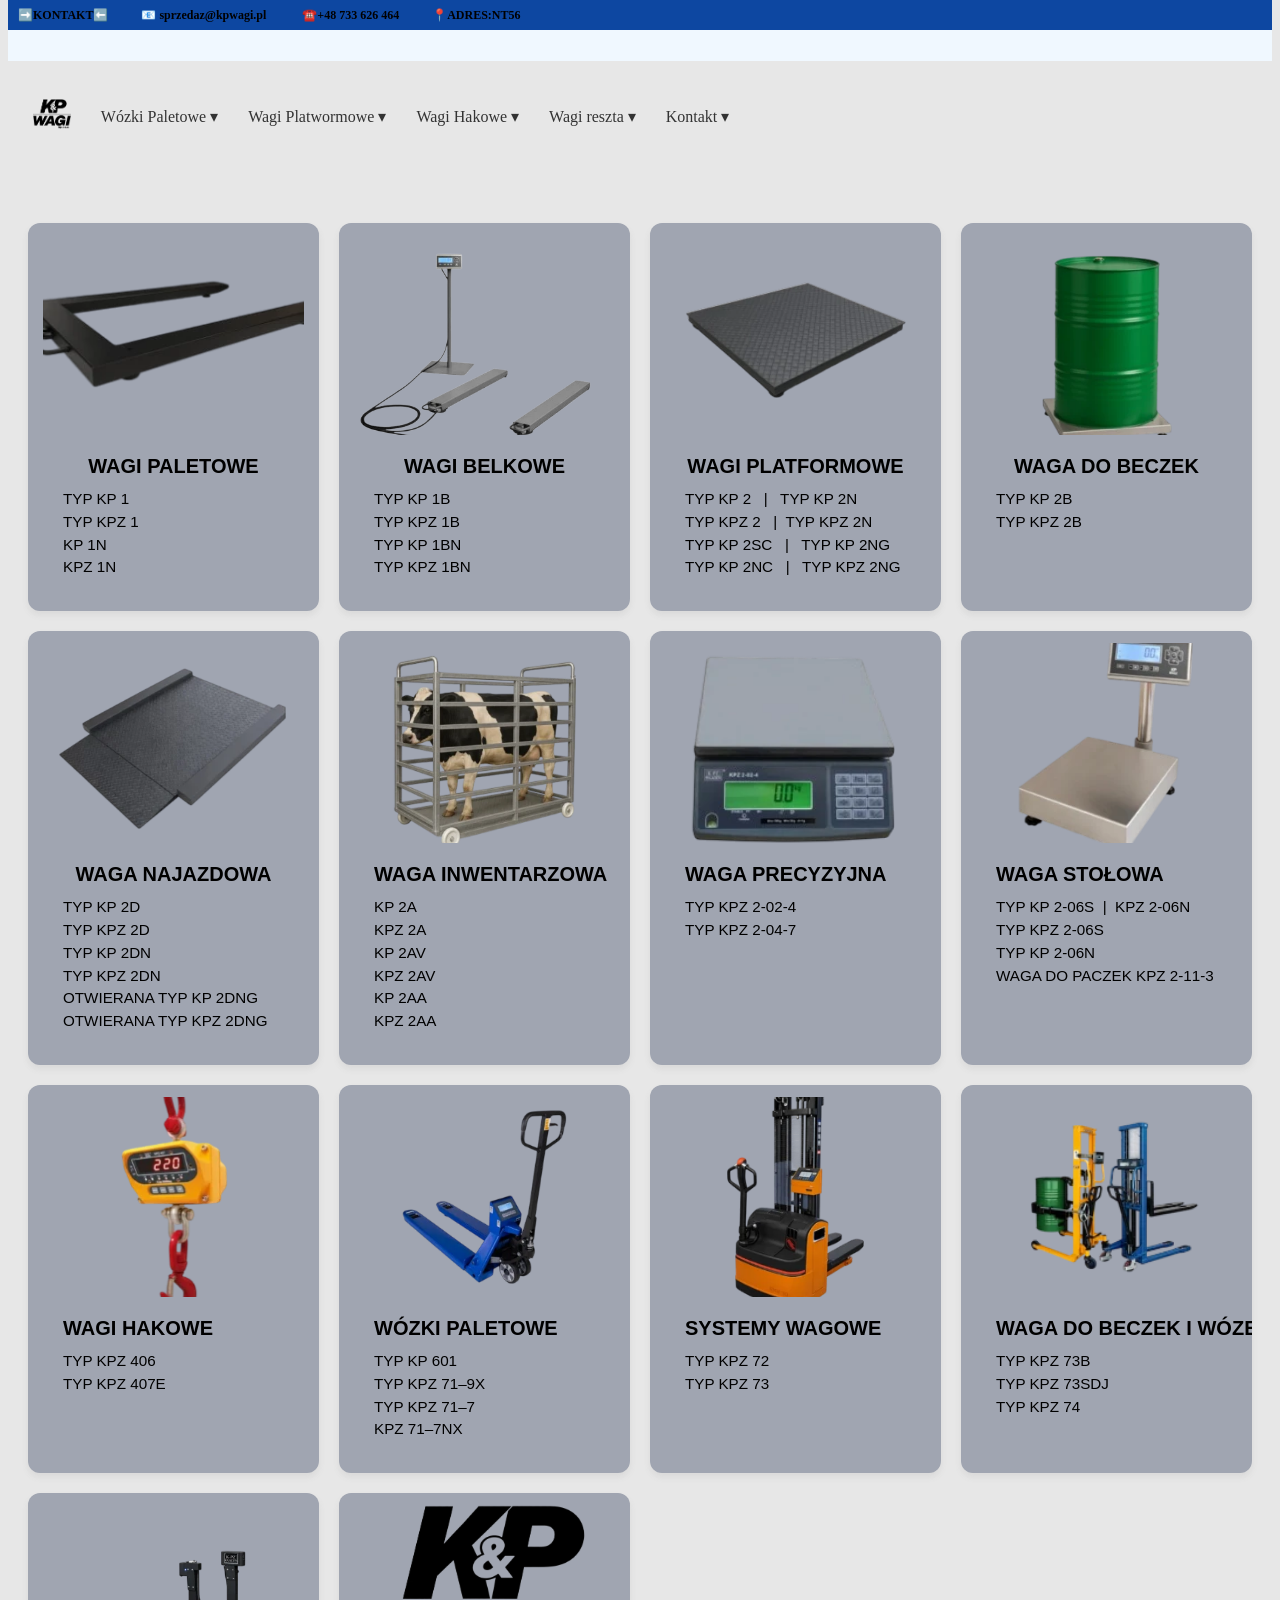
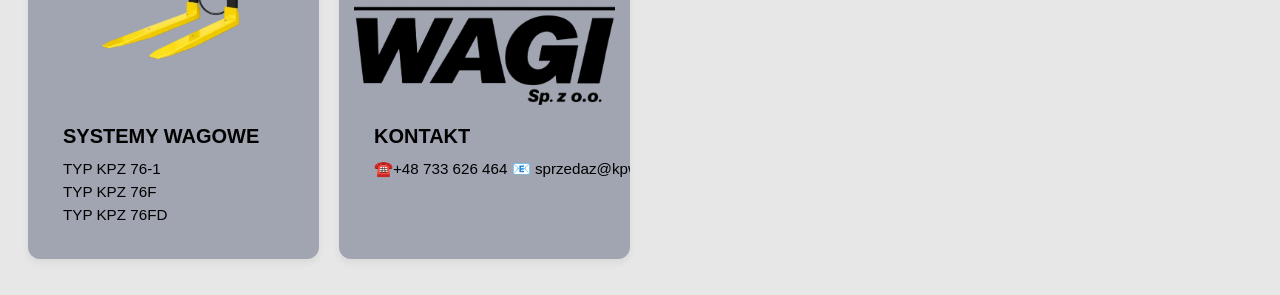
<file: index.html>
<!DOCTYPE html>
<html lang="pl">
<head>
    <meta charset="UTF-8">
    <meta name="viewport" content="width=device-width, initial-scale=1.0">
    <title>K&P Wagi</title>
<link rel="stylesheet" href="style.css">


<meta name="viewport" content="width=1200">

</head>

<body>
<h1>➡️KONTAKT⬅️ &nbsp;&nbsp;&nbsp;&nbsp;&nbsp;&nbsp;&nbsp;&nbsp;&nbsp;   
  📧 sprzedaz@kpwagi.pl  &nbsp;&nbsp;&nbsp;&nbsp;&nbsp;&nbsp; &nbsp;&nbsp;&nbsp; 
  ☎️+48 733 626 464  &nbsp;&nbsp;&nbsp;&nbsp;&nbsp;&nbsp;&nbsp;&nbsp;&nbsp;
  📍ADRES:NT56


  
</h1> 
 </CENTER>




<br><br>

 
<nav class="menu">
  <ul>
    <li><a href="index.html"> <div class="logoa">
            <img  src="logo.webp" alt="logo kpz"> 
</div></a></li>
  
 
 <!-- menu -->
    
    <li class="dropdown">
      <a href="paletowe.html">Wózki Paletowe ▾</a>
      <ul class="submenu">
        <li><a href="wozek 71-7.html">Wózek 71-7</a></li>
        <li><a href="wozek 71-8.html">Wózek 71-8</a></li>
        <li><a href="wozek 71-23.html">Wózek 71-23</a></li>
      </ul>

      <li class="dropdown">
      <a href="#">Wagi Platwormowe ▾</a>
      <ul class="submenu">
        <li><a href="#">Waga kpz 1 </a></li>
        <li><a href="#">Waga kpz 2 </a></li>
        <li><a href="#">Waga kpz 3 </a></li>
      </ul>
    
          <li class="dropdown">
      <a href="#">Wagi Hakowe ▾</a>
      <ul class="submenu">
        <li><a href="#">Waga 407E </a></li>
        <li><a href="#">Waga 404E </a></li>
        <li><a href="#">Waga 407  </a></li>
      </ul>

         <li class="dropdown">
      <a href="#">Wagi reszta ▾</a>
      <ul class="submenu">
        <li><a href="#">1 </a></li>
        <li><a href="#">2</a></li>
        <li><a href="#">3  </a></li>
      </ul>

         <li class="dropdown">
      <a href="#">Kontakt ▾</a>
      <ul class="submenu">
        <li><a href="#">E-mail </a></li>
        <li><a href="#">Numer Kontaktowy</a></li>
        <li><a href="#">Adres Firmy  </a></li>
      </ul>
  </ul>
 <!-- koniec menu -->



   <h3> 

<div class="ruchomy-kpz">
<p class="ruchomy-kpz1">
POSTAW NA PRECYZJE! 
&nbsp;&nbsp;&nbsp;&nbsp;&nbsp;&nbsp; - &nbsp;&nbsp;&nbsp;&nbsp;&nbsp;&nbsp;
K&P WAGI
&nbsp;&nbsp;&nbsp;&nbsp;&nbsp;&nbsp; - &nbsp;&nbsp;&nbsp;&nbsp;&nbsp;&nbsp;
DOKŁADNOŚĆ, KTÓREJ MOŻESZ ZAUFAĆ
</div>     
    
    </h3>


</body>
<br><br><br><br>

<div class="tile-container">
  
  
  
 
  
  
  
  
  
  
  <!-- KAFELEK 1 -->
  <a href="paletowe.html" class="interactive-tile">
    <div class="tile-image-wrapper">
      <img src="kp11.webp" alt="Opis zdjęcia 1" class="tile-image">
    </div>
    <div class="tile-content">
      <h5 class="tile-title"><center>WAGI PALETOWE</center></h5>
      <p class="tile-description">
        TYP KP 1 <br>
        TYP KPZ 1 <br>
        KP 1N <br>
        KPZ 1N <br>

</p>
    </div>
  </a>

  <!-- KAFELEK 2 -->
  <a href="BELKOWE.HTML" class="interactive-tile">
    <div class="tile-image-wrapper">
      <img src="belka.webp" alt="Opis zdjęcia 2" class="tile-image">
    </div>
    <div class="tile-content">
      <h5 class="tile-title"><center>WAGI BELKOWE </center></h5>
      <p class="tile-description">
        
        TYP KP 1B <br>
        TYP KPZ 1B<br>
        TYP KP 1BN <br>
        TYP KPZ 1BN <br>
      </p>
    </div>
  </a>

  <!-- KAFELEK 3 -->
  <a href="https://twoja-strona.pl" class="interactive-tile">
    <div class="tile-image-wrapper">
      <img src="platforma.webp" alt="platwormowe" class="tile-image">
    </div>
    <div class="tile-content">
      <h5 class="tile-title"><center>WAGI PLATFORMOWE </center></h5>
      <p class="tile-description">
        TYP KP 2 &nbsp;&nbsp;|&nbsp;&nbsp;  TYP KP 2N <br>
        TYP KPZ 2 &nbsp;&nbsp;|&nbsp;&nbsp;TYP KPZ 2N <br>
        TYP KP 2SC &nbsp;&nbsp;|&nbsp;&nbsp;  TYP KP 2NG <br>
        TYP KP 2NC &nbsp;&nbsp;|&nbsp;&nbsp; TYP KPZ 2NG<br>
        

</p>
    </div>
  </a>

  <!-- KAFELEK 4 -->
  <a href="https://twoja-strona.pl" class="interactive-tile">
    <div class="tile-image-wrapper">
      <img src="beczka.webp" alt="Opis zdjęcia 3" class="tile-image">
    </div>
    <div class="tile-content">
      <h5 class="tile-title"><center>WAGA DO BECZEK</center></h5>
      <p class="tile-description">TYP KP 2B <br>TYP KPZ 2B
</p>
    </div>
  </a>


  <!-- KAFELEK 5 -->
  <a href="https://twoja-strona.pl" class="interactive-tile">
    <div class="tile-image-wrapper">
      <img src="najazdy.webp" alt="Opis zdjęcia 3" class="tile-image">
    </div>
    <div class="tile-content">
      <h5 class="tile-title"><center>WAGA NAJAZDOWA</center></h5>
      <p class="tile-description">
        TYP KP 2D <br>
        TYP KPZ 2D <br>
        TYP KP 2DN <br>
        TYP KPZ 2DN <br>
        OTWIERANA TYP KP 2DNG <br>
        OTWIERANA TYP KPZ 2DNG <br>





      </p>
    </div>
  </a>


  <!-- KAFELEK 6-->
  <a href="https://twoja-strona.pl" class="interactive-tile">
    <div class="tile-image-wrapper">
      <img src="krowy.webp" alt="Opis zdjęcia 3" class="tile-image">
    </div>
    <div class="tile-content">
      <h5 class="tile-title"><center>WAGA INWENTARZOWA</center></h5>
      <p class="tile-description">

        KP 2A <br>
        KPZ 2A <br>
        KP 2AV <br>
        KPZ 2AV <br>
        KP 2AA <br>
        KPZ 2AA <br>


      </p>
    </div>
  </a>


  <!-- KAFELEK 7 -->
  <a href="https://twoja-strona.pl" class="interactive-tile">
    <div class="tile-image-wrapper">
      <img src="stolowa.webp" alt="Opis zdjęcia 3" class="tile-image">
    </div>
    <div class="tile-content">
      <h5 class="tile-title">WAGA PRECYZYJNA</h5>
      <p class="tile-description">
TYP KPZ 2-02-4<br>
TYP KPZ 2-04-7<br>



      </p>
    </div>
  </a>


  <!-- KAFELEK 8 -->
  <a href="https://twoja-strona.pl" class="interactive-tile">
    <div class="tile-image-wrapper">
      <img src="STOLOWAA.webp" alt="Opis zdjęcia 3" class="tile-image">
    </div>
    <div class="tile-content">
      <h5 class="tile-title">WAGA STOŁOWA</h5>
      <p class="tile-description">

        TYP KP 2-06S  &nbsp;|&nbsp;  KPZ 2-06N<br>
TYP KPZ 2-06S<br>
TYP KP 2-06N<br>
WAGA DO PACZEK KPZ 2-11-3<br>




      </p>
    </div>
  </a>


  <!-- KAFELEK 9-->
  <a href="https://twoja-strona.pl" class="interactive-tile">
    <div class="tile-image-wrapper">
      <img src="HAKOWA.webp" alt="HAKOWA" class="tile-image">
    </div>
    <div class="tile-content">
      <h5 class="tile-title">WAGI HAKOWE</h5>
      <p class="tile-description">

TYP KPZ 406<br>
TYP KPZ 407E<br>




      </p>
    </div>
  </a>


  <!-- KAFELEK 10 -->
  <a href="https://twoja-strona.pl" class="interactive-tile">
    <div class="tile-image-wrapper">
      <img src="WOZKI.webp" alt="Opis zdjęcia 3" class="tile-image">
    </div>
    <div class="tile-content">
      <h5 class="tile-title">WÓZKI PALETOWE</h5>
      <p class="tile-description">

TYP KP 601<br>
TYP KPZ 71–9X<br>
TYP KPZ 71–7<br>
KPZ 71–7NX<br>




      </p>
    </div>



  </a>
    <!-- KAFELEK 11 -->
  <a href="https://twoja-strona.pl" class="interactive-tile">
    <div class="tile-image-wrapper">
      <img src="ELEKTRYKI.webp" alt="Opis zdjęcia 3" class="tile-image">
    </div>
    <div class="tile-content">
      <h5 class="tile-title">SYSTEMY WAGOWE</h5>
      <p class="tile-description">

TYP KPZ 72<br>
 TYP KPZ 73<br>






      </p>
    </div>
  </a>



   <!-- KAFELEK 12 -->
  <a href="https://twoja-strona.pl" class="interactive-tile">
    <div class="tile-image-wrapper">
      <img src="BECZKI.webp" alt="Opis zdjęcia 3" class="tile-image">
    </div>
    <div class="tile-content">
      <h5 class="tile-title">WAGA DO BECZEK I WÓZEK WYSOKIEGO PODNOSZENIA</h5>
      <p class="tile-description">

 TYP KPZ 73B<br>
 TYP KPZ 73SDJ<br>
TYP KPZ 74<br>






      </p>
    </div>
  </a>



  <!-- KAFELEK 13 -->
  <a href="https://twoja-strona.pl" class="interactive-tile">
    <div class="tile-image-wrapper">
      <img src="WIDLY.webp" alt="Opis zdjęcia 3" class="tile-image">
    </div>
    <div class="tile-content">
      <h5 class="tile-title">SYSTEMY WAGOWE</h5>
      <p class="tile-description">

TYP KPZ 76-1<br>
TYP KPZ 76F<br>
TYP KPZ 76FD<br>






      </p>
    </div>
  </a>



    <!-- KAFELEK 13 -->
  <a href="https://twoja-strona.pl" class="interactive-tile">
    <div class="tile-image-wrapper">
      <img src="logo.webp" alt="Opis zdjęcia 3" class="tile-image">
    </div>
    <div class="tile-content">
      <h5 class="tile-title">KONTAKT</h5>
      <p class="tile-description">

☎️+48 733 626 464  
📧 sprzedaz@kpwagi.pl 
📍ADRES:NT56



      </p>
    </div>
  </a>

</div>



</script>
</p>
</html>
</file>
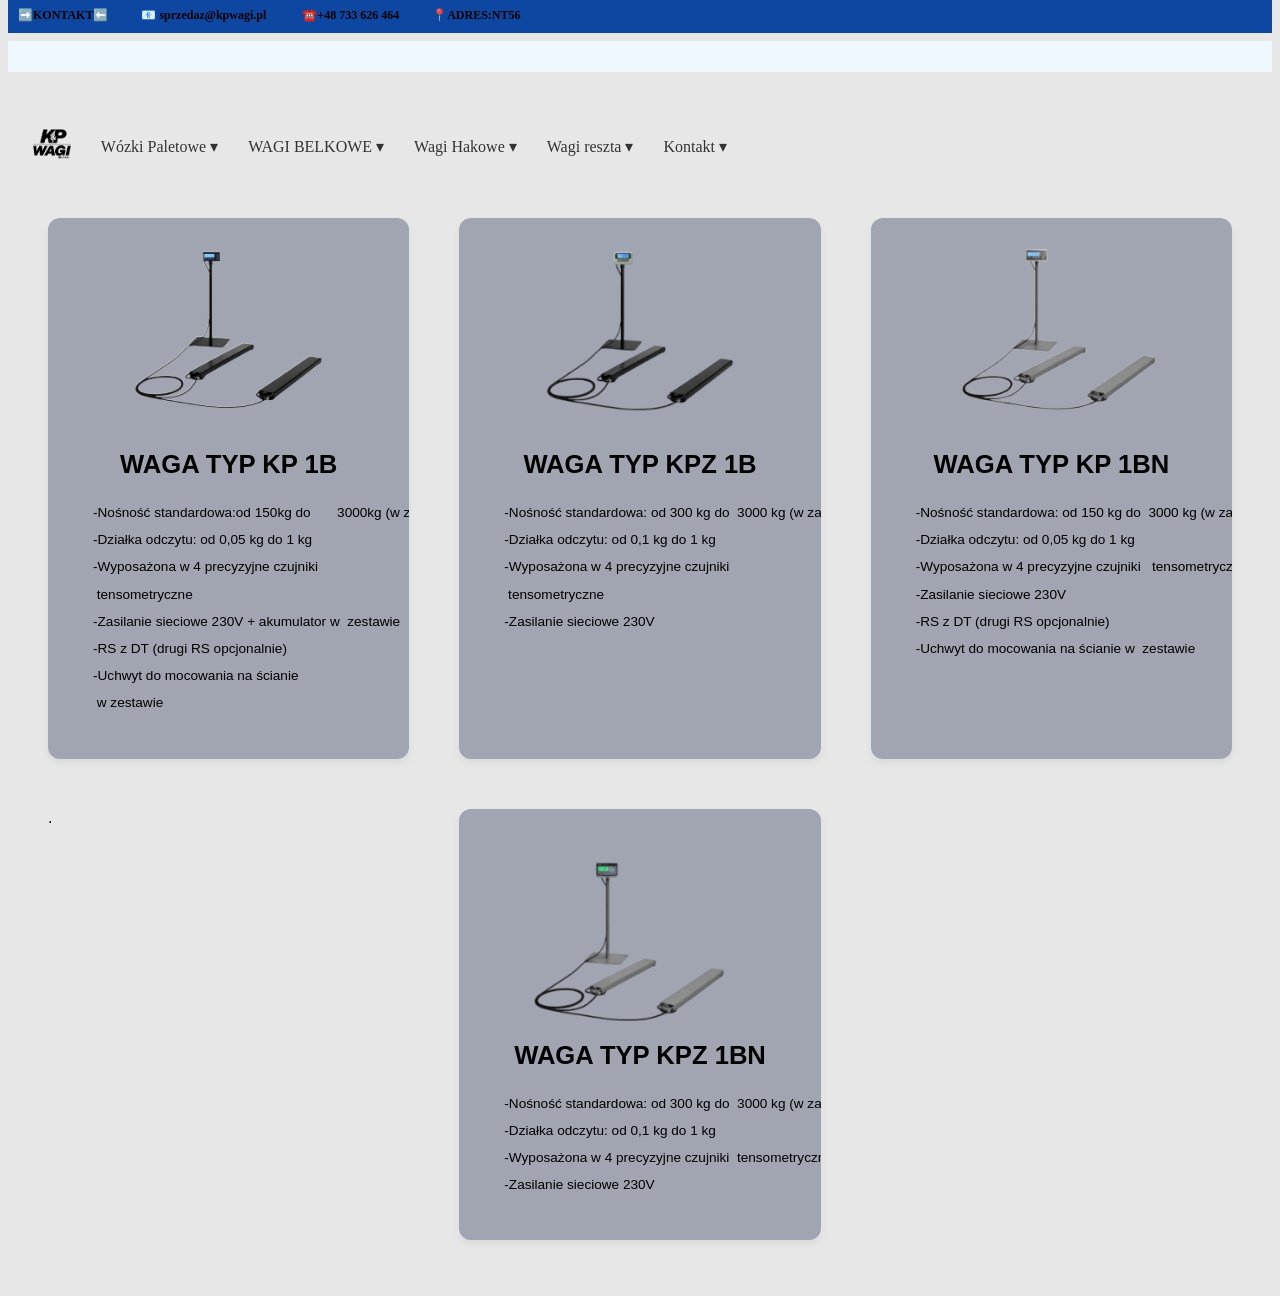
<file: BELKOWE.HTML>
<!DOCTYPE html>
<html lang="pl">
<head>
    <meta charset="UTF-8">
    <meta name="viewport" content="width=device-width, initial-scale=1.0">
    <title>K&P Wagi</title>
<link rel="stylesheet" href="stylepodstron.css">



</head>

<body>
<h1>➡️KONTAKT⬅️ &nbsp;&nbsp;&nbsp;&nbsp;&nbsp;&nbsp;&nbsp;&nbsp;&nbsp;   
  📧 sprzedaz@kpwagi.pl  &nbsp;&nbsp;&nbsp;&nbsp;&nbsp;&nbsp; &nbsp;&nbsp;&nbsp; 
  ☎️+48 733 626 464  &nbsp;&nbsp;&nbsp;&nbsp;&nbsp;&nbsp;&nbsp;&nbsp;&nbsp;
  📍ADRES:NT56


  
</h1> 
 </CENTER>



<br><br>


 
<nav class="menu">
  <ul>
    <li><a href="index.html"> <div class="logoa">
            <img  src="logo.webp" alt="logo kpz"> 
</div></a></li>
  
 
 <!-- menu -->
    
    <li class="dropdown">
      <a href="paletowe.html">Wózki Paletowe ▾</a>
      <ul class="submenu">
        <li><a href="KP1.html">WAGA TYP KP 1</a></li>
        <li><a href="kpz1.html">WAGA TYP KPZ 1</a></li>
        <li><a href="KP1N.HTML">WAGA TYP KP 1N</a></li>
        <li><a href="KPZ1N.HTML">WAGA  KPZ 1N</a></li>
      </ul>

          <li class="dropdown">
      <a href="BELKOWE.HTML">WAGI BELKOWE ▾</a>
      <ul class="submenu">
        <li><a href="KP1.html">WAGA TYP KP 1B</a></li>
        <li><a href="kpz1.html">WAGA TYP KPZ 1B</a></li>
        <li><a href="KP1N.HTML">WAGA TYP KP 1BN</a></li>
        <li><a href="KPZ1N.HTML">WAGA  TYP KPZ 1BN</a></li>
      </ul>
    
          <li class="dropdown">
      <a href="#">Wagi Hakowe ▾</a>
      <ul class="submenu">
        <li><a href="#">Waga 407E </a></li>
        <li><a href="#">Waga 404E </a></li>
        <li><a href="#">Waga 407  </a></li>
      </ul>

         <li class="dropdown">
      <a href="#">Wagi reszta ▾</a>
      <ul class="submenu">
        <li><a href="#">1 </a></li>
        <li><a href="#">2</a></li>
        <li><a href="#">3  </a></li>
      </ul>

         <li class="dropdown">
      <a href="#">Kontakt ▾</a>
      <ul class="submenu">
        <li><a href="#">E-mail </a></li>
        <li><a href="#">Numer Kontaktowy</a></li>
        <li><a href="#">Adres Firmy  </a></li>
      </ul>
  </ul>
 <!-- koniec menu -->



   <h3> 

<div class="ruchomy-kpz">
<p class="ruchomy-kpz1">
POSTAW NA PRECYZJE! 
&nbsp;&nbsp;&nbsp;&nbsp;&nbsp;&nbsp; - &nbsp;&nbsp;&nbsp;&nbsp;&nbsp;&nbsp;
K&P WAGI
&nbsp;&nbsp;&nbsp;&nbsp;&nbsp;&nbsp; - &nbsp;&nbsp;&nbsp;&nbsp;&nbsp;&nbsp;
DOKŁADNOŚĆ, KTÓREJ MOŻESZ ZAUFAĆ
</div>     
    
    </h3>


</body>
<br><br>

<div class="tile-container">
  
  
  
 
  
  
  
  
  
  
  <!-- KAFELEK 1 -->
  <a href="KP1.html" class="interactive-tile">
    <div class="tile-image-wrapper">
      <img src="bkp1b.webp" alt="Opis zdjęcia 1" class="tile-image">
    </div>
    <div class="tile-content">
      <h5 class="tile-title"><center>WAGA TYP KP 1B
</center></h5>
      <p class="tile-description">
      -Nośność standardowa:od 150kg do &nbsp; &nbsp; &nbsp;  3000kg
       (w zależności od wymiaru)<BR>
        -Działka odczytu: od 0,05 kg do 1 kg<BR>
        -Wyposażona w 4 precyzyjne czujniki<BR>
        &nbsp;tensometryczne<BR>
        -Zasilanie sieciowe 230V + akumulator w  &nbsp;zestawie<BR>
        -RS z DT (drugi RS opcjonalnie)<BR>
        -Uchwyt do mocowania na ścianie<BR>
        &nbsp;w zestawie


</p>
    </div>
  </a>

  <!-- KAFELEK 2 -->
  <a href="kpz1.html" class="interactive-tile">
    <div class="tile-image-wrapper">
      <img src="bkpz1b.webp" alt="Opis zdjęcia 2" class="tile-image">
    </div>
    <div class="tile-content">
      <h5 class="tile-title"><center>WAGA TYP KPZ 1B
 </center></h5>
      <p class="tile-description">
        
    -Nośność standardowa: od 300 kg do &nbsp;3000 kg
    (w zależności od wymiaru)<BR>
   -Działka odczytu: od 0,1 kg do 1 kg<BR>
    -Wyposażona w 4 precyzyjne czujniki<BR>
    &nbsp;tensometryczne<BR>
    -Zasilanie sieciowe 230V<BR>
      </p>
    </div>
  </a>

  <!-- KAFELEK 3 -->
  <a href="KP1N.HTML" class="interactive-tile">
    <div class="tile-image-wrapper">
      <img src="bkp1bn.webp" alt="platwormowe" class="tile-image">
    </div>
    <div class="tile-content">
      <h5 class="tile-title"><center>WAGA  TYP KP 1BN</center></h5>
      <p class="tile-description">
        -Nośność standardowa: od 150 kg do  &nbsp;3000 kg (w zależności od wymiaru)<BR>
        -Działka odczytu: od 0,05 kg do 1 kg<BR>
        -Wyposażona w 4 precyzyjne czujniki 
        &nbsp; tensometryczne<BR>
        -Zasilanie sieciowe 230V<BR>
        -RS z DT (drugi RS opcjonalnie)<BR>
        -Uchwyt do mocowania na ścianie w  &nbsp;zestawie<BR>
        

</p>
    </div>
  </a>

  <!-- KAFELEK 4 -->
   .  <a href="KPZ1N.HTML" class="interactive-tile">
    <div class="tile-image-wrapper">
      <img src="bkpz1bn.webp" alt="Opis zdjęcia 3" class="tile-image">
    </div>
    <div class="tile-content">
      <h5 class="tile-title"><center>WAGA TYP KPZ 1BN</center></h5>
      <p class="tile-description">

        -Nośność standardowa: od 300 kg do &nbsp;3000 kg
        (w zależności od wymiaru)<BR>
       -Działka odczytu: od 0,1 kg do 1 kg<BR>
        -Wyposażona w 4 precyzyjne czujniki
        &nbsp;tensometryczne<BR>
        -Zasilanie sieciowe 230V<BR>

</p>
    </div>
  </a>






      </p>
    </div>
  </a>

</div>



</script>
</p>
</html>
</file>
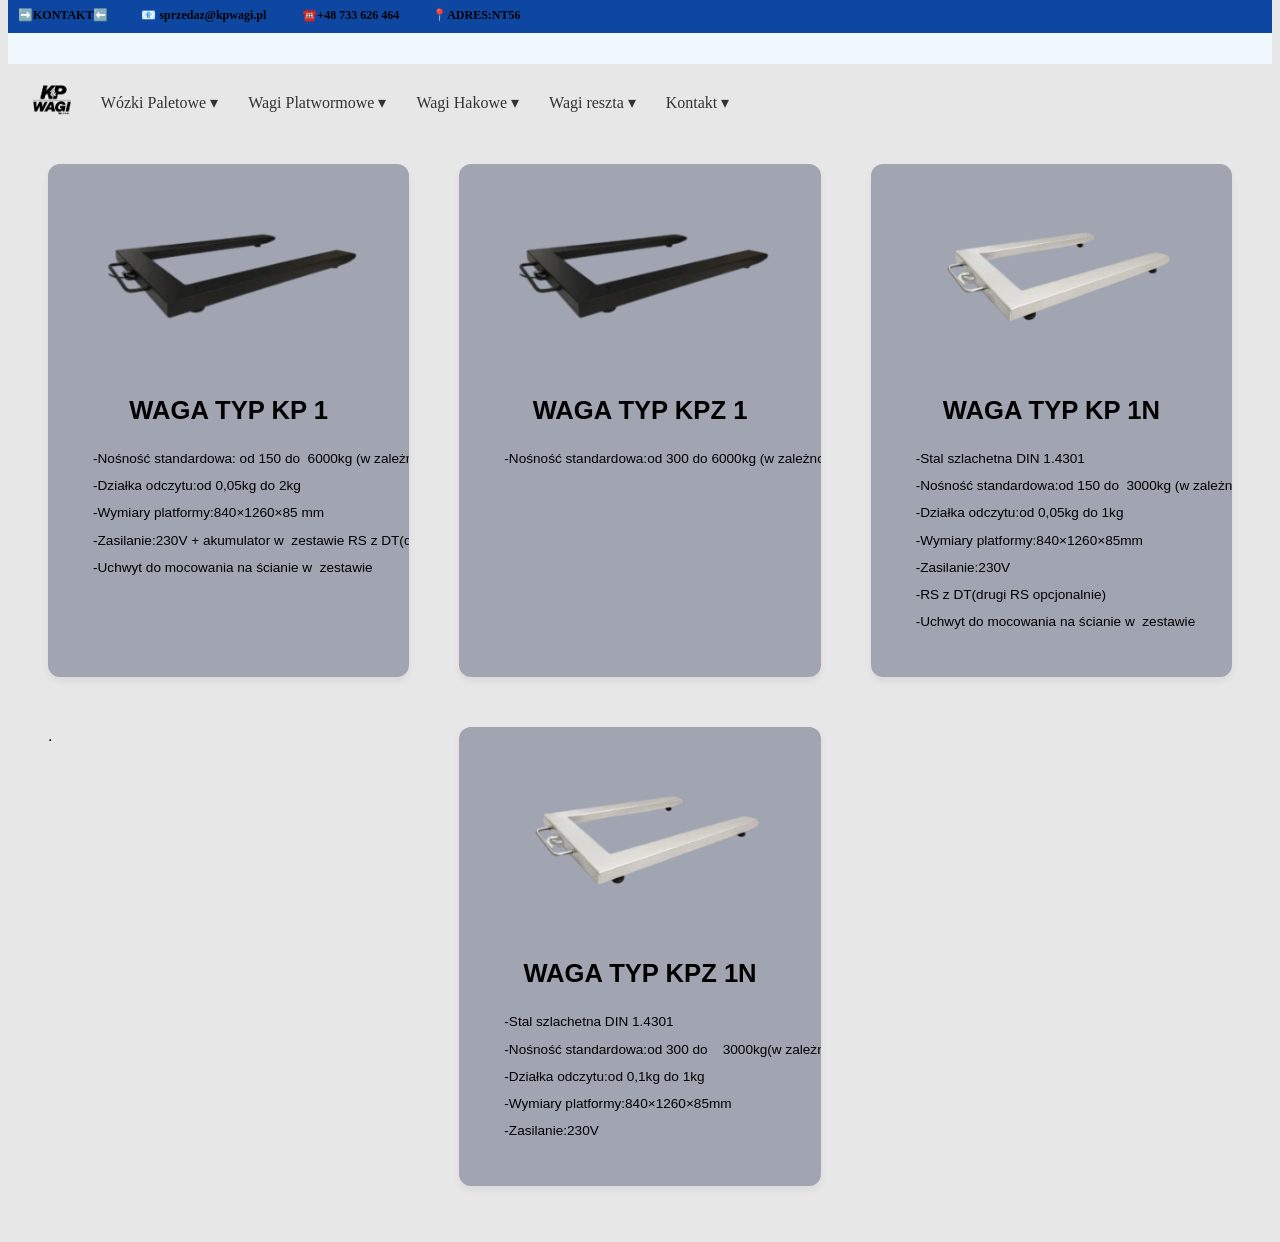
<file: paletowe.html>
<!DOCTYPE html>
<html lang="pl">
<head>
    <meta charset="UTF-8">
    <meta name="viewport" content="width=device-width, initial-scale=1.0">
    <title>K&P Wagi</title>
<link rel="stylesheet" href="stylepodstron.css">



</head>

<body>
<h1>➡️KONTAKT⬅️ &nbsp;&nbsp;&nbsp;&nbsp;&nbsp;&nbsp;&nbsp;&nbsp;&nbsp;   
  📧 sprzedaz@kpwagi.pl  &nbsp;&nbsp;&nbsp;&nbsp;&nbsp;&nbsp; &nbsp;&nbsp;&nbsp; 
  ☎️+48 733 626 464  &nbsp;&nbsp;&nbsp;&nbsp;&nbsp;&nbsp;&nbsp;&nbsp;&nbsp;
  📍ADRES:NT56


  
</h1> 
 </CENTER>





 
<nav class="menu">
  <ul>
    <li><a href="index.html"> <div class="logoa">
            <img  src="logo.webp" alt="logo kpz"> 
</div></a></li>
  
 
 <!-- menu -->
    
    <li class="dropdown">
      <a href="paletowe.html">Wózki Paletowe ▾</a>
      <ul class="submenu">
        <li><a href="KP1.html">WAGA TYP KP 1</a></li>
        <li><a href="kpz1.html">WAGA TYP KPZ 1</a></li>
        <li><a href="KP1N.HTML">WAGA TYP KP 1N</a></li>
        <li><a href="KPZ1N.HTML">WAGA  KPZ 1N</a></li>
      </ul>

      <li class="dropdown">
      <a href="#">Wagi Platwormowe ▾</a>
      <ul class="submenu">
        <li><a href="#">Waga kpz 1 </a></li>
        <li><a href="#">Waga kpz 2 </a></li>
        <li><a href="#">Waga kpz 3 </a></li>
      </ul>
    
          <li class="dropdown">
      <a href="#">Wagi Hakowe ▾</a>
      <ul class="submenu">
        <li><a href="#">Waga 407E </a></li>
        <li><a href="#">Waga 404E </a></li>
        <li><a href="#">Waga 407  </a></li>
      </ul>

         <li class="dropdown">
      <a href="#">Wagi reszta ▾</a>
      <ul class="submenu">
        <li><a href="#">1 </a></li>
        <li><a href="#">2</a></li>
        <li><a href="#">3  </a></li>
      </ul>

         <li class="dropdown">
      <a href="#">Kontakt ▾</a>
      <ul class="submenu">
        <li><a href="#">E-mail </a></li>
        <li><a href="#">Numer Kontaktowy</a></li>
        <li><a href="#">Adres Firmy  </a></li>
      </ul>
  </ul>
 <!-- koniec menu -->


<br>
<br>

   <h3> 

<div class="ruchomy-kpz">
<p class="ruchomy-kpz1">
POSTAW NA PRECYZJE! 
&nbsp;&nbsp;&nbsp;&nbsp;&nbsp;&nbsp; - &nbsp;&nbsp;&nbsp;&nbsp;&nbsp;&nbsp;
K&P WAGI
&nbsp;&nbsp;&nbsp;&nbsp;&nbsp;&nbsp; - &nbsp;&nbsp;&nbsp;&nbsp;&nbsp;&nbsp;
DOKŁADNOŚĆ, KTÓREJ MOŻESZ ZAUFAĆ
</div>     
    
    </h3>


</body>


<div class="tile-container">
  
  
  
 
  
  
  
  
  
  
  <!-- KAFELEK 1 -->
  <a href="KP1.HTML" class="interactive-tile">
    <div class="tile-image-wrapper">
      <img src="KP1CC.webp" alt="Opis zdjęcia 1" class="tile-image">
    </div>
    <div class="tile-content">
      <h5 class="tile-title"><center>WAGA TYP KP 1
</center></h5>
      <p class="tile-description">
      -Nośność standardowa: od 150 do &nbsp;6000kg 
      (w zależności od modelu)<br>
      -Działka odczytu:od 0,05kg do 2kg<br>
     -Wymiary platformy:840×1260×85 mm<br>
     -Zasilanie:230V + akumulator w &nbsp;zestawie
     RS z DT(drugi RS opcjonalnie)<br>
     -Uchwyt do mocowania na ścianie w &nbsp;zestawie<br>

</p>
    </div>
  </a>

  <!-- KAFELEK 2 -->
  <a href="kpz1.html" class="interactive-tile">
    <div class="tile-image-wrapper">
      <img src="KP1CC.webp" alt="Opis zdjęcia 2" class="tile-image">
    </div>
    <div class="tile-content">
      <h5 class="tile-title"><center>WAGA TYP KPZ 1
 </center></h5>
      <p class="tile-description">
        
      -Nośność standardowa:od 300 do 6000kg
      (w zależności od modelu)
      -Działka odczytu:od 0,1kg do 2kg
      -Wymiary platformy:840×1260×85mm
      -Zasilanie:230V(opcjonalnie akumulator)

      </p>
    </div>
  </a>

  <!-- KAFELEK 3 -->
  <a href="KP1N.HTML" class="interactive-tile">
    <div class="tile-image-wrapper">
      <img src="KP1N.webp" alt="platwormowe" class="tile-image">
    </div>
    <div class="tile-content">
      <h5 class="tile-title"><center>WAGA TYP KP 1N</center></h5>
      <p class="tile-description">
        -Stal szlachetna DIN 1.4301<br>
        -Nośność standardowa:od 150 do &nbsp;3000kg
        (w zależności od modelu)<br>
        -Działka odczytu:od 0,05kg do 1kg<br>
        -Wymiary platformy:840×1260×85mm<br>
        -Zasilanie:230V<br>
        -RS z DT(drugi RS opcjonalnie)<br>
        -Uchwyt do mocowania na ścianie w &nbsp;zestawie<br>
        

</p>
    </div>
  </a>

  <!-- KAFELEK 4 -->
   .  <a href="KPZ1N.HTML" class="interactive-tile">
    <div class="tile-image-wrapper">
      <img src="KP1N.webp" alt="Opis zdjęcia 3" class="tile-image">
    </div>
    <div class="tile-content">
      <h5 class="tile-title"><center>WAGA TYP KPZ 1N</center></h5>
      <p class="tile-description">
        -Stal szlachetna DIN 1.4301<BR>
        -Nośność standardowa:od 300 do &nbsp; &nbsp;3000kg(w zależności od modelu)<BR>
        -Działka odczytu:od 0,1kg do 1kg<BR>
        -Wymiary platformy:840×1260×85mm<BR>
        -Zasilanie:230V<BR>

</p>
    </div>
  </a>






      </p>
    </div>
  </a>

</div>



</script>
</p>
</html>
</file>
<file: style.css>
body 
{
    background-color:#e7e7e7;
   
body {
    width: 1200px;
    margin: 0 auto;
}

}
/*główne kpz */
h1 
{
    color: lab(0% 0 0);
    font-size: 12px;
    background-color:#0d47a1;
   padding: 10px ;
   margin-top: -10px;

}






 /*logo */
.logoa img
{
    height: 30px;
    margin-top: 0px;
    margin-left:px;
    
}






  
/* Główny pasek menu */
.menu > ul {
  list-style: none;
  margin: ;
  padding: 10px;
  display: flex;
  background-color: #e7e7e7;
  margin-top:px ;
  
}

.menu > ul > li {
  position: relative;
}

.menu a {
  display: block;
  padding: 15px 20px;
  color: rgb(51, 51, 51);
  text-decoration: none;
  font-size: 20px ;
}

.menu a:hover {
  background-color: oklab(85.385% -0.09794 0.17403);
}

/* Ukryte podmenu */
.submenu {
  display: none;
  position: absolute;
  top: 100%;
  left: 0;
  list-style: none;
  margin: 0;
  padding: 0;
  background-color: lab(28.05% 27.71 -59.6);
  min-width: 180px;
}

/* Wyświetlenie podmenu po najechaniu na element główny */
.dropdown:hover .submenu {
  display: block;
}

.submenu li a {
  padding: 12px 16px;
}

.submenu li a:hover {
  background-color: oklab(85.385% -0.09794 0.17403);
}

/*ruchomy rozzmiar*/


h3{
  
  color:black;
font-size: 10px ;
background-color: aliceblue;
text-align: center;
letter-spacing: 10px;
margin-top: -125px;
}
  


/*RUCHOWY TEXT */
.ruchomy-kpz {
  width: 100%;
  overflow: hidden;
  white-space: nowrap;
  box-sizing: border-box;

}

.ruchomy-kpz1 {
  display: inline-block;
  padding-left: 100%;
  animation: przewijaj 25s linear infinite;
}

@keyframes przewijaj {
  0% {
    transform: translate(0, 0);
  }
  100% {
    transform: translate(-100%, 0);
  }
}







/* kafelki */



/* Kontener siatki - układa kafelki obok siebie */
.tile-container {
  display: grid;
  grid-template-columns: repeat(auto-fit, minmax(280px, 1fr));
  gap: 20px;
  padding: 20px;
  font-family: sans-serif;
  margin-top: 60px;
}

/* Główny styl pojedynczego kafelka */
.interactive-tile {
  background-color: lch(67.54% 7.04 269.67);
  border-radius: 12px;
  overflow: hidden;
  text-decoration: none; /* Usuwa podkreślenie linku */
  color: #333333;
  box-shadow: 0 4px 6px rgba(105, 104, 104, 0.1);
  transition: transform 0.3s ease, box-shadow 0.3s ease;
  display: flex;
  flex-direction: column;
}

/* Efekt najechania myszką (Hover) */
.interactive-tile:hover {
  transform: translateY(-5px); /* Uniesienie kafelka */
  box-shadow: 0 12px 20px lch(47.84% 11.7 273.24);
}

/* Kontener na zdjęcie zabezpieczający proporcje */
.tile-image-wrapper {
  width: 100%;
  height: 200px;
  overflow: hidden;
}

/* Styl zdjęcia */
.tile-image {
  width: 100%;
  height: 100%;
  object-fit: cover; /* Wypełnia przestrzeń bez zniekształcania */
  transition: transform 0.3s ease;
}

/* Delikatne przybliżenie zdjęcia przy najechaniu */
.interactive-tile:hover .tile-image {
  transform: scale(1.05);
}

/* Kontener na tekst wewnątrz kafelka */
.tile-content {
  padding: 20px;
  display: flex;
  flex-direction: column;
  flex-grow: 1;
}

/* Tytuł */
.tile-title {
  margin: 0 0 10px 0;
  font-size: 1.25rem;
  color: lab(0% 0 0);
  center; 
}

/* Opis */
.tile-description {
  margin: 0;
  font-size: 0.95rem;
  color: lab(0% 0 0);
  line-height: 1.5;
  center;
}





/* POPRAWKA MENU NA TELEFONIE */

.menu {
    display: block;
    width: 100%;
    position: relative;
    overflow: visible;
}

.menu > ul {
    display: flex;
    flex-wrap: nowrap;
    align-items: center;
    width: 100%;
    margin: 0;
    padding: 10px;
    list-style: none;
    background-color: #e7e7e7;
    overflow: visible;
}

.menu > ul > li {
    position: relative;
    flex-shrink: 0;
}

.menu a {
    display: block;
    padding: 12px 15px;
    color: #333;
    text-decoration: none;
    font-size: 16px;
    white-space: nowrap;
}

.menu .submenu {
    display: none;
    position: absolute;
    top: 100%;
    left: 0;
    z-index: 99999;
    min-width: 180px;
    margin: 0;
    padding: 0;
    list-style: none;
    background-color: lab(28.05% 27.71 -59.6);
}

.menu .dropdown:hover > .submenu {
    display: block;
}
</file>
<file: stylepodstron.css>
body 
{
    background-color:#e7e7e7;
   


}
/*główne kpz */
h1 
{
    color: lab(0% 0 0);
    font-size: 12px;
    background-color:#0d47a1;
   padding: 10px ;
   margin-top: -10px;

}






 /*logo */
.logoa img
{
    height: 30px;
    margin-top: 0px;
    margin-left:px;
    
}






  
/* Główny pasek menu */
.menu > ul {
  list-style: none;
  margin: ;
  padding: 10px;
  display: flex;
  background-color: #e7e7e7;
  margin-top: ;
  
}

.menu > ul > li {
  position: relative;
}

.menu a {
  display: block;
  padding: 15px 20px;
  color: rgb(51, 51, 51);
  text-decoration: none;
  font-size: 20px ;
}

.menu a:hover {
  background-color: oklab(85.385% -0.09794 0.17403);
}

/* Ukryte podmenu */
.submenu {
  display: none;
  position: absolute;
  top: 100%;
  left: 0;
  list-style: none;
  margin: 0;
  padding: 0;
  background-color: lab(28.05% 27.71 -59.6);
  min-width: 180px;
}

/* Wyświetlenie podmenu po najechaniu na element główny */
.dropdown:hover .submenu {
  display: block;
}

.submenu li a {
  padding: 12px 16px;
}

.submenu li a:hover {
  background-color: oklab(85.385% -0.09794 0.17403);
}

/*ruchomy rozzmiar*/


h3{
  
  color:black;
font-size: 10px ;
background-color: aliceblue;
text-align: center;
letter-spacing: 10px;
margin-top: -160px;
}
  


/*RUCHOWY TEXT */
.ruchomy-kpz {
  width: 100%;
  overflow: hidden;
  white-space: nowrap;
  box-sizing: border-box;

}

.ruchomy-kpz1 {
  display: inline-block;
  padding-left: 100%;
  animation: przewijaj 25s linear infinite;
}

@keyframes przewijaj {
  0% {
    transform: translate(0, 0);
  }
  100% {
    transform: translate(-100%, 0);
  }
}







/* kafelki */



/* Kontener siatki - układa kafelki obok siebie */
.tile-container {
  display: grid;
  grid-template-columns: repeat(auto-fit, minmax(280px, 1fr));
  gap: 50px;
  padding: 40px;
  font-family: sans-serif;
  margin-top: 60px;
}

/* Główny styl pojedynczego kafelka */
.interactive-tile {
  background-color: lch(67.54% 7.04 269.67);
  border-radius: 12px;
  overflow: hidden;
  text-decoration: none; /* Usuwa podkreślenie linku */
  color: #333333;
  box-shadow: 0 4px 6px rgba(105, 104, 104, 0.1);
  transition: transform 0.3s ease, box-shadow 0.3s ease;
  display: flex;
  flex-direction: column;
}

/* Efekt najechania myszką (Hover) */
.interactive-tile:hover {
  transform: translateY(-5px); /* Uniesienie kafelka */
  box-shadow: 0 12px 20px lch(47.84% 11.7 273.24);
}

/* Kontener na zdjęcie zabezpieczający proporcje */
.tile-image-wrapper {
  width: 100%;
  height: 200px;
  overflow: hidden;
}

/* Styl zdjęcia */
.tile-image {
  width: 100%;
  height: 100%;
  object-fit: cover; /* Wypełnia przestrzeń bez zniekształcania */
  transition: transform 0.3s ease;
}

/* Delikatne przybliżenie zdjęcia przy najechaniu */
.interactive-tile:hover .tile-image {
  transform: scale(1.05);
}

/* Kontener na tekst wewnątrz kafelka */
.tile-content {
  padding: 20px;
  display: flex;
  flex-direction: column;
  flex-grow: 1;
}

/* Tytuł */
.tile-title {
  margin: 0 0 10px 0;
  font-size: 1.6rem;
  color: lab(0% 0 0);
  center; 
}

/* Opis */
.tile-description {
  margin: 10px;
  font-size: 0.85rem;
  color: lab(0% 0 0);
  line-height: 2;

}







/* POPRAWKA MENU NA TELEFONIE */

.menu {
    display: block;
    width: 100%;
    position: relative;
    overflow: visible;
    margin-top: ;
}

.menu > ul {
    display: flex;
    flex-wrap: nowrap;
    align-items: center;
    width: 100%;
    margin-top: 30px;
    padding: 10px;
    list-style: none;
    background-color: #e7e7e7;
    overflow: visible;
}

.menu > ul > li {
    position: relative;
    flex-shrink: 0;
}

.menu a {
    display: block;
    padding: 12px 15px;
    color: #333;
    text-decoration: none;
    font-size: 16px;
    white-space: nowrap;
}

.menu .submenu {
    display: none;
    position: absolute;
    top: 100%;
    left: 0;
    z-index: 99999;
    min-width:;
   margin-top: ;
    padding: 0;
    list-style: none;
    background-color: lab(28.05% 27.71 -59.6);
}

.menu .dropdown:hover > .submenu {
    display: block;
}
</file>
